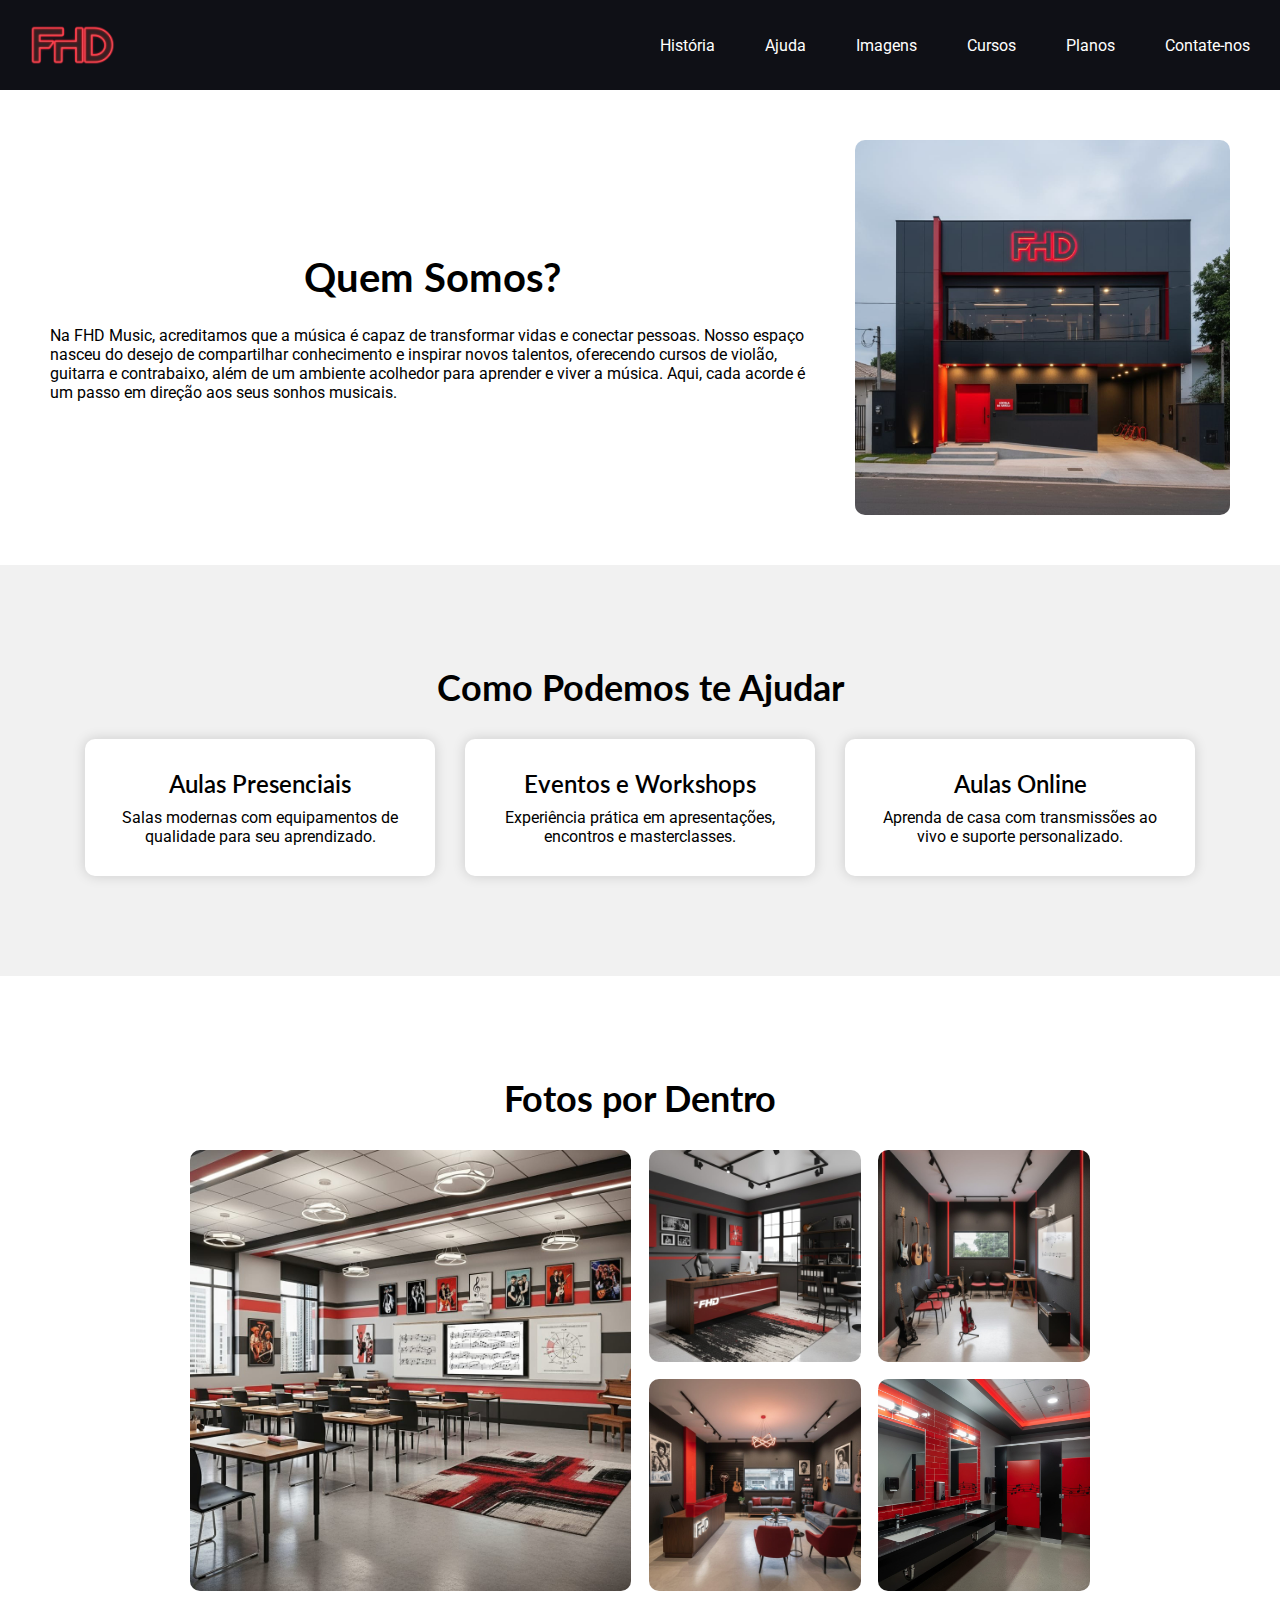
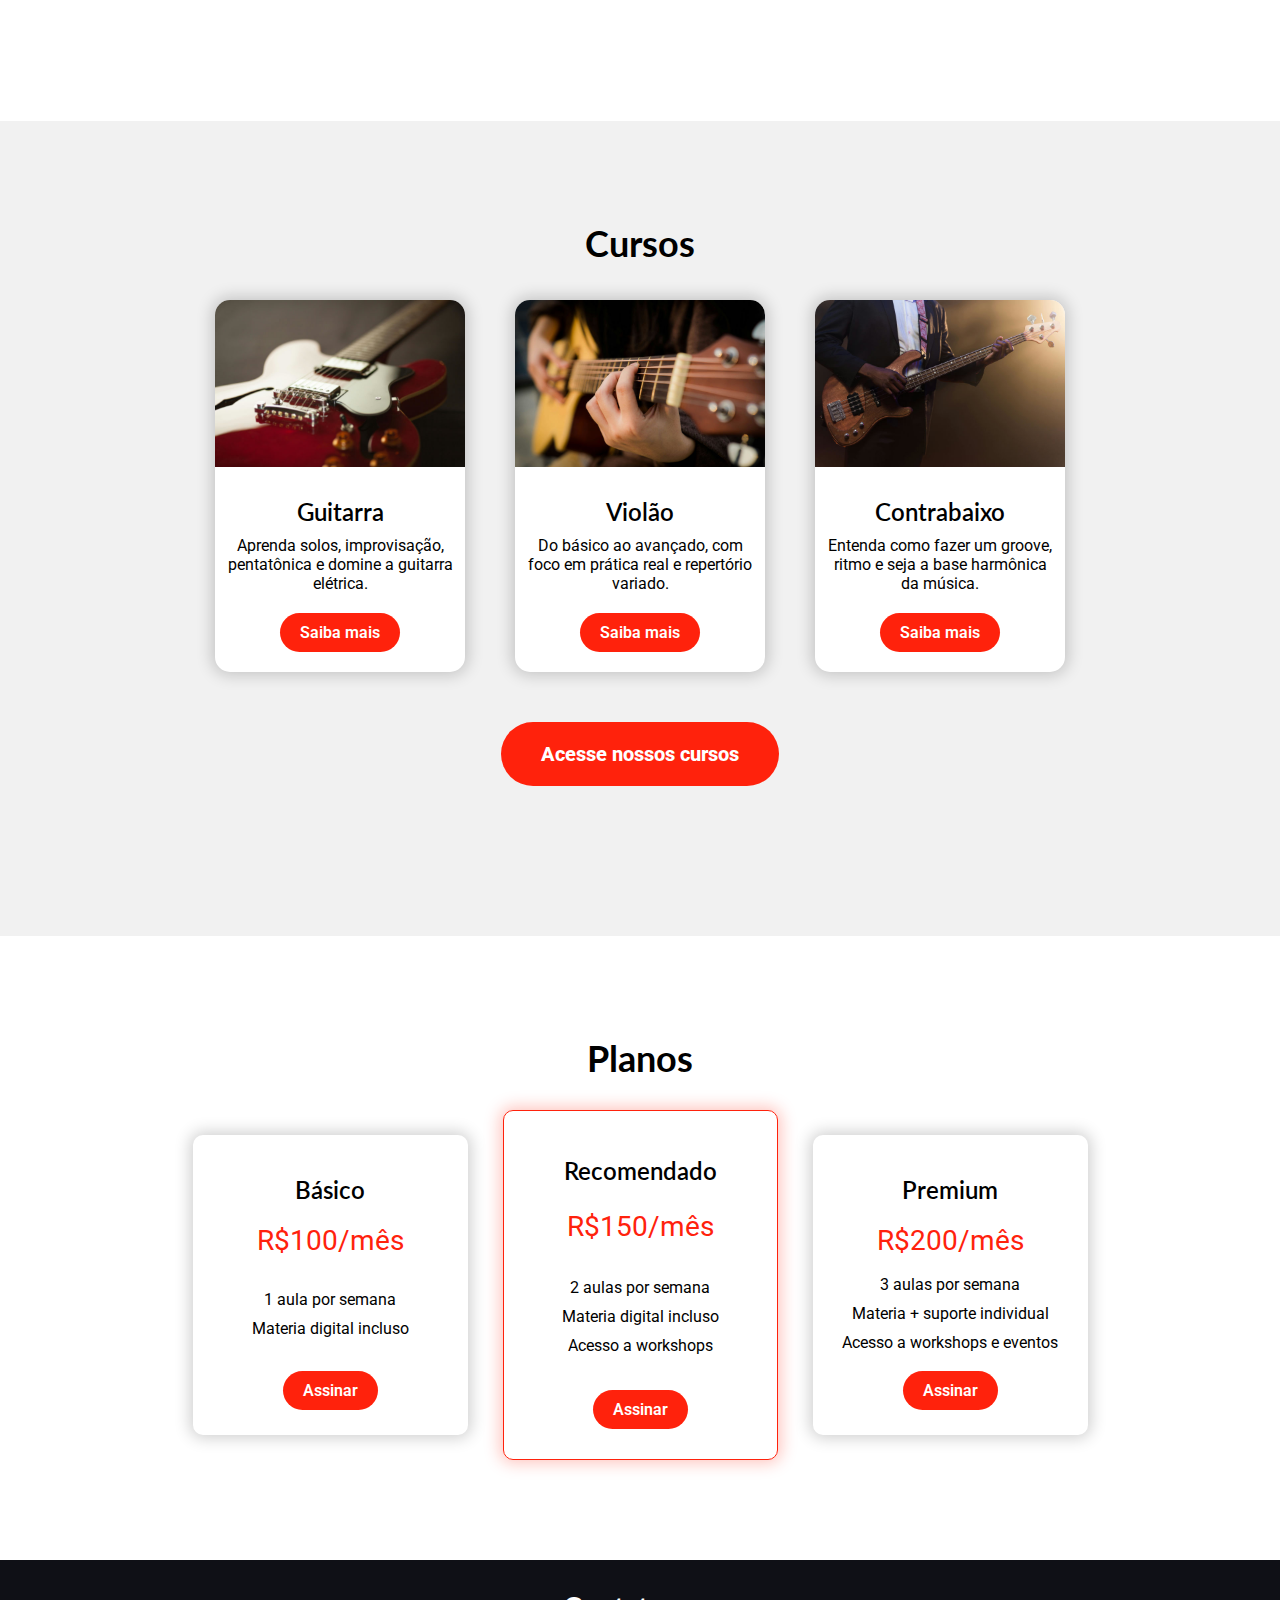
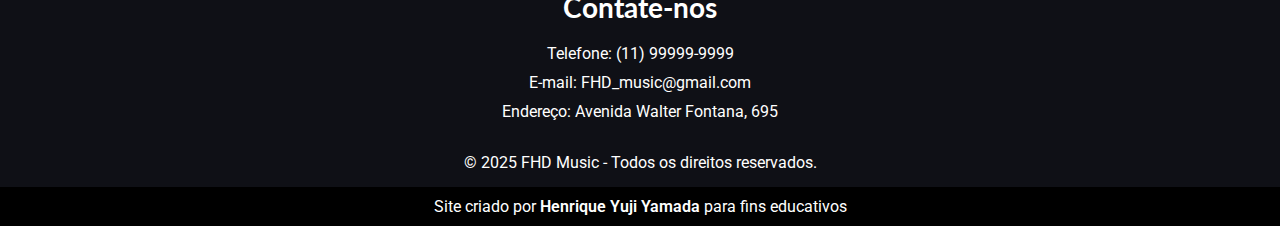
<file: index.html>
<!DOCTYPE html>
<html lang="pt-br">
<head>
    <meta charset="UTF-8">
    <meta name="viewport" content="width=device-width, initial-scale=1.0">
    <title>FHD Music</title>
    <link rel="shortcut icon" href="images/FHD-logo.png" type="image/x-icon">
    <link rel="stylesheet" href="style.css">
    <link rel="stylesheet" href="mq.css">
</head>
<body>
    <header>
        <img id="fhd-logo" src="images/FHD-logo.png" alt="Logo">

        <input type="checkbox" id="menu-checkbox">
        <label class="menu-label" for="menu-checkbox">
            <img src="images/menu_24dp_FFFFFF_FILL0_wght400_GRAD0_opsz24.png" alt="">
        </label>

        <label id="overlay" for="menu-checkbox"></label>
        
        <ul class="header__links-container">
            <label class="menu-label" for="menu-checkbox">
                <img src="images/close_24dp_FFFFFF_FILL0_wght400_GRAD0_opsz24.png" alt="">
            </label>

            <li><a href="#history">História</a></li>
            <li><a href="#how-we-can-help">Ajuda</a></li>
            <li><a href="#pictures">Imagens</a></li>
            <li><a href="#courses">Cursos</a></li>
            <li><a href="#plans">Planos</a></li>
            <li><a href="#contact">Contate-nos</a></li>
        </ul>
    </header>

    <main>
        <section id="history">
            <div class="history-content">
                <h1>Quem Somos?</h1>

                <p>Na FHD Music, acreditamos que a música é capaz de transformar vidas e conectar pessoas. Nosso espaço nasceu do desejo de compartilhar conhecimento e inspirar novos talentos, oferecendo cursos de violão, guitarra e contrabaixo, além de um ambiente acolhedor para aprender e viver a música. Aqui, cada acorde é um passo em direção aos seus sonhos musicais.</p>
            </div>

            <img src="images/rooms/facade.jpeg" alt="Faxada do deprtamento">
        </section>

        <!--FIM DO HISTORY-->

        <section id="how-we-can-help">
            <h2>Como Podemos te Ajudar</h2>
            <div class="flex-classes">
                <div class="classes-cards">
                    <h3>Aulas Presenciais</h3>
                    <p>Salas modernas com equipamentos de qualidade para seu aprendizado.</p>
                </div>

                <div class="classes-cards">
                    <h3>Eventos e Workshops</h3>
                    <p>Experiência prática em apresentações, encontros e masterclasses.</p>
                </div>

                <div class="classes-cards">
                    <h3>Aulas Online</h3>
                    <p>Aprenda de casa com transmissões ao vivo e suporte personalizado.</p>
                </div>
            </div>
        </section>

        <!--FIM DO HOW I CAN HELP YOU-->

        <section id="pictures">
            <h2>Fotos por Dentro</h2>

            <div class="grid-pictures">
                <img style="grid-area: box-1;" src="images/rooms/main-classroom.jpeg" alt="Main classroom">

                <img style="grid-area: box-2;" src="images/rooms/principal's-office.jpeg" alt="Principal's office">

                <img style="grid-area: box-3;" src="images/rooms/secondary-classroom.jpeg" alt="Secondary classroom">

                <img style="grid-area: box-4;" src="images/rooms/waiting-room.jpeg" alt="Waiting room">

                <img style="grid-area: box-5;" src="images/rooms/restroom.jpeg" alt="Restroom">
            </div>
        </section>

        <!--FIM DO PICTURES-->

        <section id="courses">
            <h2>Cursos</h2>

            <div class="courses-container">
                <div class="courses-cards">
                    <img src="images/courses/guitarra.jpg" alt="">
                    <div class="courses-cards_container">
                        <h3>Guitarra</h3>
                        <p>Aprenda solos, improvisação, pentatônica e domine a guitarra elétrica.</p>
                        <a class="btn-courses-cards" href="#">Saiba mais</a>
                    </div>
                </div>

                <div class="courses-cards">
                    <img src="images/courses/violão.jpg" alt="">
                    <div class="courses-cards_container">
                        <h3>Violão</h3>
                        <p>Do básico ao avançado, com foco em prática real e repertório variado.</p><a class="btn-courses-cards" href="#">Saiba mais</a>
                    </div>
                </div>

                <div class="courses-cards">
                    <img src="images/courses/baixo.jpg" alt="">
                    <div class="courses-cards_container">
                        <h3>Contrabaixo</h3>
                        <p>Entenda como fazer um groove, ritmo e seja a base harmônica da música.</p><a class="btn-courses-cards" href="#">Saiba mais</a>
                    </div>
                </div>
            </div>

            <a id="access-courses" href="#">Acesse nossos cursos</a>
        </section>

        <!--FIM DO COURSES-->

        <section id="plans">
            <h2>Planos</h2>

            <div class="plans-container">
                <div class="plans-content">
                    <h3>Básico</h3>
                    <span>R$100/mês</span>
                    <ul>
                        <li>1 aula por semana</li>
                        <li>Materia digital incluso</li>
                    </ul>

                    <a href="#">Assinar</a>
                </div>

                <div class="plans-content" id="plan-recommended">
                    <h3>Recomendado</h3>
                    <span>R$150/mês</span>
                    <ul>
                        <li>2 aulas por semana</li>
                        <li>Materia digital incluso</li>
                        <li>Acesso a workshops</li>
                    </ul>

                    <a href="#">Assinar</a>
                </div>

                <div class="plans-content" id="plan-premium">
                    <h3>Premium</h3>
                    <span>R$200/mês</span>
                    <ul>
                        <li>3 aulas por semana</li>
                        <li>Materia + suporte individual</li>
                        <li>Acesso a workshops e eventos</li>
                    </ul>

                    <a href="#">Assinar</a>
                </div>
            </div>
        </section>

        <!--FIM DO PRICE-->

        <section id="contact">
            <h2>Contate-nos</h2>

            <ul>
                <li>Telefone: (11) 99999-9999</li>
                <li>E-mail: <a href="mail.google.com" target="_blank">FHD_music@gmail.com</a></li>
                <li>Endereço: <a href="https://www.google.com/maps/place/Av.+Valter+Antônio+Fontana,+695+-+Jardim+Monte+Carlo,+Assis+-+SP,+19815-340/@-22.6558079,-50.3985257,17z/data=!3m1!4b1!4m6!3m5!1s0x949539aec09db42d:0xc9a94e07de8834ee!8m2!3d-22.6558079!4d-50.3959508!16s%2Fg%2F11vlw0kxfp?entry=ttu&g_ep=EgoyMDI1MDkyMS4wIKXMDSoASAFQAw%3D%3D" target="_blank">Avenida Walter Fontana, 695</a></li>
            </ul>

            <span>© 2025 FHD Music - Todos os direitos reservados.</span>
        </section>
    </main>

    <footer>
        <span>Site criado por <a href="https://github.com/HenriqueYamada" target="_blank">Henrique Yuji Yamada</a> para fins educativos</span>
    </footer>
</body>
</html>
</file>
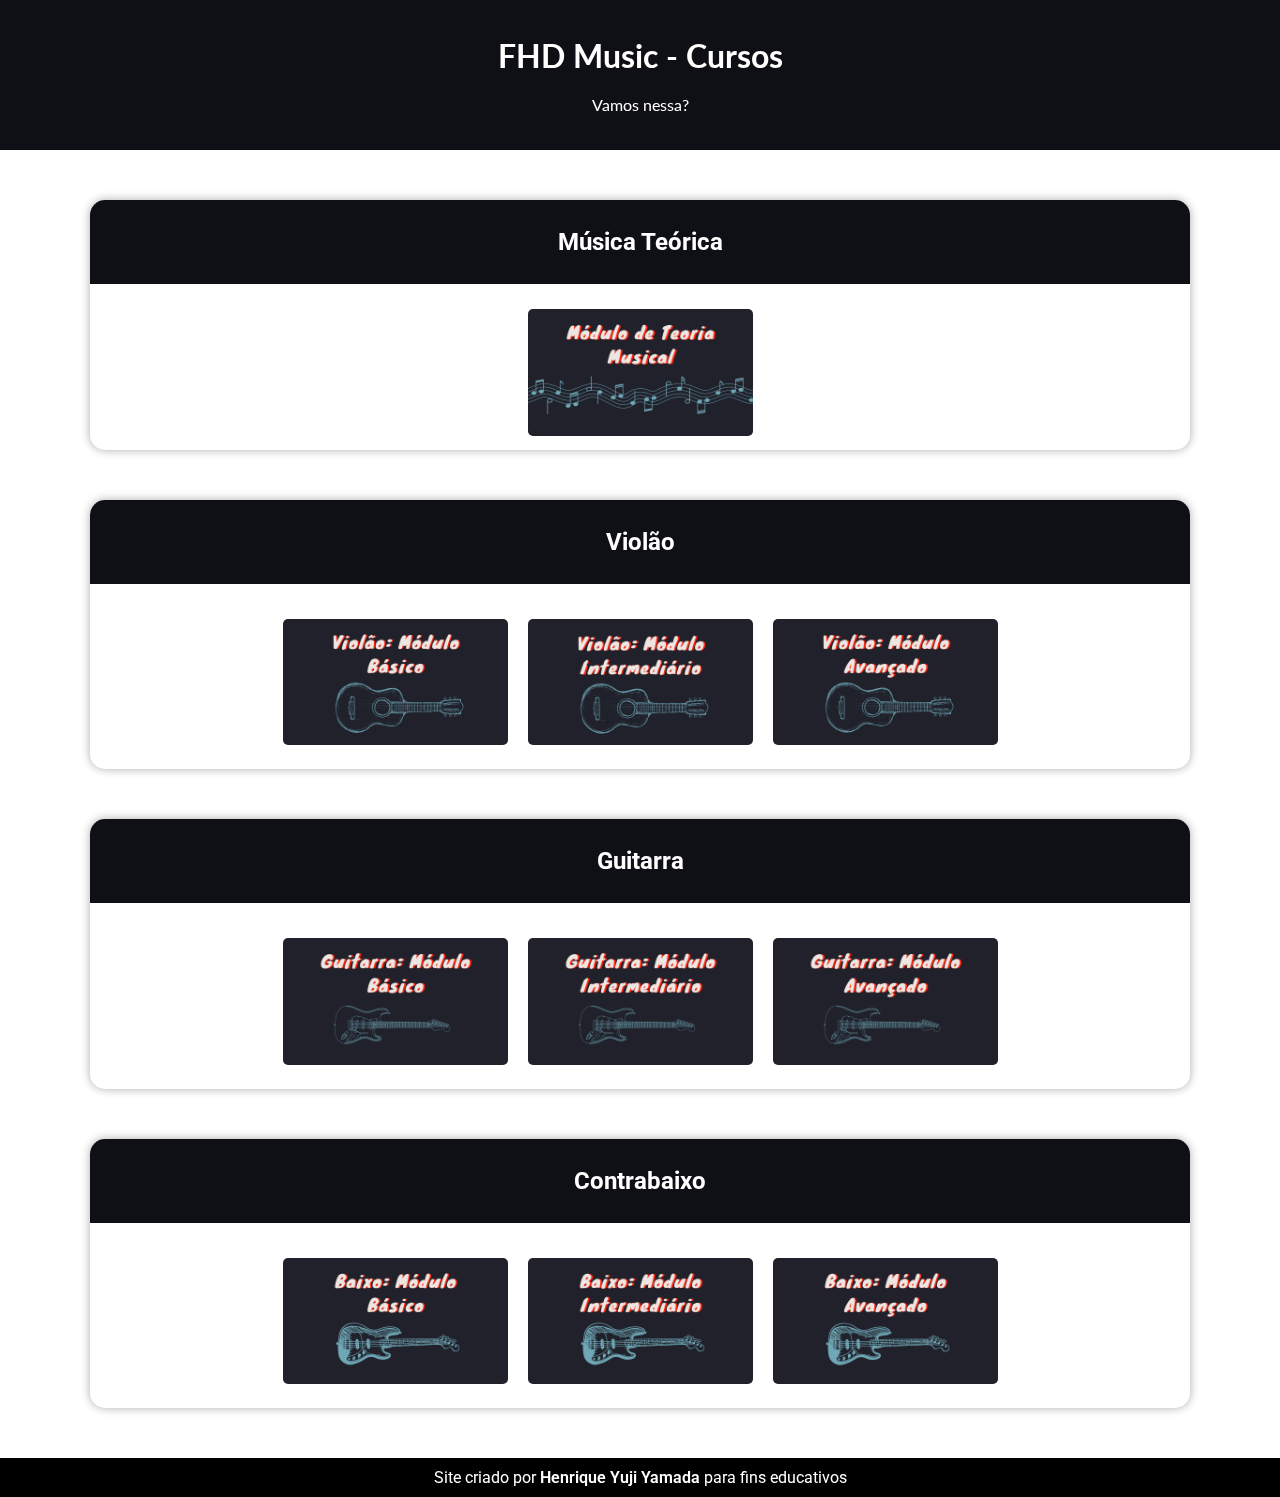
<file: index-courses.html>
<!DOCTYPE html>
<html lang="pt-br">
<head>
    <meta charset="UTF-8">
    <meta name="viewport" content="width=device-width, initial-scale=1.0">
    <title>FHD Music</title>
    <link rel="stylesheet" href="styles/style-courses.css">
</head>
<body>
    <header>
        <h1>FHD Music - Cursos</h1>
        <p>Vamos nessa?</p>
    </header>

    <main>
        <section id="theory-music">
            <div class="section-course">
                <h2>Música Teórica</h2>
            </div>

            <div class="grid-classes">
                <input type="checkbox" class="input-modules" id="theory-music-module-basic">

                <label for="theory-music-module-basic">
                    <img src="images/FHD Music (Geral)/theory-music/58.png" alt="">
                </label>

                <div class="grid-container" id="theory-music-container">
                    <div class="grid-content">
                        <img src="images/FHD Music (Geral)/theory-music/37.png" alt="">

                        <div class="lock-module">
                            <img class="module-classes" src="images/FHD Music (Geral)/theory-music/38.png" alt="">
                            <div class="lock-overlay">
                                🔒
                                <span>Complete a aula anterior</span>
                            </div>
                        </div>

                        <div class="lock-module">
                            <img class="module-classes" src="images/FHD Music (Geral)/theory-music/39.png" alt="">
                            <div class="lock-overlay">
                                🔒
                                <span>Complete a aula anterior</span>
                            </div>
                        </div>

                        <div class="lock-module">
                            <img class="module-classes" src="images/FHD Music (Geral)/theory-music/40.png" alt="">
                            <div class="lock-overlay">
                                🔒
                                <span>Complete a aula anterior</span>
                            </div>
                        </div>

                        <div class="lock-module">
                            <img class="module-classes" src="images/FHD Music (Geral)/theory-music/41.png" alt="">
                            <div class="lock-overlay">
                                🔒
                                <span>Complete a aula anterior</span>
                            </div>
                        </div>

                        <div class="lock-module">
                            <img class="module-classes" src="images/FHD Music (Geral)/theory-music/42.png" alt="">
                            <div class="lock-overlay">
                                🔒
                                <span>Complete a aula anterior</span>
                            </div>
                        </div>

                        <div class="lock-module">
                            <img class="module-classes" src="images/FHD Music (Geral)/theory-music/43.png" alt="">
                            <div class="lock-overlay">
                                🔒
                                <span>Complete a aula anterior</span>
                            </div>
                        </div>

                        <div class="lock-module">
                            <img class="module-classes" src="images/FHD Music (Geral)/theory-music/44.png" alt="">
                            <div class="lock-overlay">
                                🔒
                                <span>Complete a aula anterior</span>
                            </div>
                        </div>

                        <div class="lock-module">
                            <img class="module-classes" src="images/FHD Music (Geral)/theory-music/45.png" alt="">
                            <div class="lock-overlay">
                                🔒
                                <span>Complete a aula anterior</span>
                            </div>
                        </div>

                        <div class="lock-module">
                            <img class="module-classes" src="images/FHD Music (Geral)/theory-music/46.png" alt="">
                            <div class="lock-overlay">
                                🔒
                                <span>Complete a aula anterior</span>
                            </div>
                        </div>

                        <div class="lock-module">
                            <img class="module-classes" src="images/FHD Music (Geral)/theory-music/47.png" alt="">
                            <div class="lock-overlay">
                                🔒
                                <span>Complete a aula anterior</span>
                            </div>
                        </div>

                        <div class="lock-module">
                            <img class="module-classes" src="images/FHD Music (Geral)/theory-music/48.png" alt="">
                            <div class="lock-overlay">
                                🔒
                                <span>Complete a aula anterior</span>
                            </div>
                        </div>
                    </div>
                </div>
            </div>
        </section>
        
        <!--fim-theory-music-->

        <section id="acustic-guitar">
            <div class="section-course">
                <h2>Violão</h2>
            </div>

            <div class="grid-classes">
                <input type="checkbox" class="input-modules" id="acustic-guitar-module-basic">

                <div class="cards-unsed">
                    <label for="acustic-guitar-module-basic" class="module-label">
                        <img src="images/FHD Music (Geral)/acustic-guitar/49.png" alt="">
                    </label>

                    <div class="lock-module">
                        <img class="module-classes" class="blur-efect" src="images/FHD Music (Geral)/acustic-guitar/50.png" alt="">
                        <div class="lock-overlay">
                            🔒
                            <span>Complete o módulo anterior</span>
                        </div>
                    </div>

                    <div class="lock-module">
                        <img class="module-classes" src="images/FHD Music (Geral)/acustic-guitar/51.png" alt="">
                        <div class="lock-overlay">
                            🔒
                            <span>Complete o módulo anterior</span>
                        </div>
                    </div>
                </div>

                <div class="grid-container" id="acustic-guitar-container">
                    <div class="grid-content">
                        <img src="images/FHD Music (Geral)/acustic-guitar/1.png" alt="">
                        
                        <div class="lock-module">
                            <img class="module-classes" src="images/FHD Music (Geral)/acustic-guitar/2.png" alt="">
                            <div class="lock-overlay">
                                🔒
                                <span>Complete a aula anterior</span>
                            </div>
                        </div>

                        <div class="lock-module">
                            <img class="module-classes" src="images/FHD Music (Geral)/acustic-guitar/3.png" alt="">
                            <div class="lock-overlay">
                                🔒
                                <span>Complete a aula anterior</span>
                            </div>
                        </div>

                        <div class="lock-module">
                            <img class="module-classes" src="images/FHD Music (Geral)/acustic-guitar/4.png" alt="">
                            <div class="lock-overlay">
                                🔒
                                <span>Complete a aula anterior</span>
                            </div>
                        </div>

                        <div class="lock-module">
                            <img class="module-classes" src="images/FHD Music (Geral)/acustic-guitar/5.png" alt="">
                            <div class="lock-overlay">
                                🔒
                                <span>Complete a aula anterior</span>
                            </div>
                        </div>

                        <div class="lock-module">
                            <img class="module-classes" src="images/FHD Music (Geral)/acustic-guitar/6.png" alt="">
                            <div class="lock-overlay">
                                🔒
                                <span>Complete a aula anterior</span>
                            </div>
                        </div>

                        <div class="lock-module">
                            <img class="module-classes" src="images/FHD Music (Geral)/acustic-guitar/7.png" alt="">
                            <div class="lock-overlay">
                                🔒
                                <span>Complete a aula anterior</span>
                            </div>
                        </div>

                        <div class="lock-module">
                            <img class="module-classes" src="images/FHD Music (Geral)/acustic-guitar/8.png" alt="">
                            <div class="lock-overlay">
                                🔒
                                <span>Complete a aula anterior</span>
                            </div>
                        </div>

                        <div class="lock-module">
                            <img class="module-classes" src="images/FHD Music (Geral)/acustic-guitar/9.png" alt="">
                            <div class="lock-overlay">
                                🔒
                                <span>Complete a aula anterior</span>
                            </div>
                        </div>

                        <div class="lock-module">
                            <img class="module-classes" src="images/FHD Music (Geral)/acustic-guitar/10.png" alt="">
                            <div class="lock-overlay">
                                🔒
                                <span>Complete a aula anterior</span>
                            </div>
                        </div>

                        <div class="lock-module">
                            <img class="module-classes" src="images/FHD Music (Geral)/acustic-guitar/11.png" alt="">
                            <div class="lock-overlay">
                                🔒
                                <span>Complete a aula anterior</span>
                            </div>
                        </div>

                        <div class="lock-module">
                            <img class="module-classes" src="images/FHD Music (Geral)/acustic-guitar/12.png" alt="">
                            <div class="lock-overlay">
                                🔒
                                <span>Complete a aula anterior</span>
                            </div>
                        </div>
                    </div>
                </div>
            </div>
        </section>

        <!--fim-acustic-guitar-->

        <section id="electronic-guitar">
            <div class="section-course">
                <h2>Guitarra</h2>
            </div>

            <div class="grid-classes">
                <input type="checkbox" class="input-modules" id="electronic-guitar-module-basic">

                <div class="cards-unsed">
                    <label for="electronic-guitar-module-basic" class="module-label">
                        <img src="images/FHD Music (Geral)/electonic-guitar/55.png" alt="">
                    </label>

                    <div class="lock-module">
                        <img class="module-classes" src="images/FHD Music (Geral)/electonic-guitar/56.png" alt="">
                        <div class="lock-overlay">
                            🔒
                            <span>Complete o módulo anterior</span>
                        </div>
                    </div>

                    <div class="lock-module">
                        <img class="module-classes" src="images/FHD Music (Geral)/electonic-guitar/57.png" alt="">
                        <div class="lock-overlay">
                            🔒
                            <span>Complete o módulo anterior</span>
                        </div>
                    </div>
                </div>

                <div class="grid-container" id="electronic-guitar-container">
                    <div class="grid-content">
                        <img src="images/FHD Music (Geral)/electonic-guitar/25.png" alt="">

                        <div class="lock-module">
                            <img class="module-classes" src="images/FHD Music (Geral)/electonic-guitar/26.png" alt="">
                            <div class="lock-overlay">
                                🔒
                                <span>Complete a aula anterior</span>
                            </div>
                        </div>

                        <div class="lock-module">
                            <img class="module-classes" src="images/FHD Music (Geral)/electonic-guitar/27.png" alt="">
                            <div class="lock-overlay">
                                🔒
                                <span>Complete a aula anterior</span>
                            </div>
                        </div>

                        <div class="lock-module">
                            <img class="module-classes" src="images/FHD Music (Geral)/electonic-guitar/28.png" alt="">
                            <div class="lock-overlay">
                                🔒
                                <span>Complete a aula anterior</span>
                            </div>
                        </div>

                        <div class="lock-module">
                            <img class="module-classes" src="images/FHD Music (Geral)/electonic-guitar/29.png" alt="">
                            <div class="lock-overlay">
                                🔒
                                <span>Complete a aula anterior</span>
                            </div>
                        </div>

                        <div class="lock-module">
                            <img class="module-classes" src="images/FHD Music (Geral)/electonic-guitar/30.png" alt="">
                            <div class="lock-overlay">
                                🔒
                                <span>Complete a aula anterior</span>
                            </div>
                        </div>

                        <div class="lock-module">
                            <img class="module-classes" src="images/FHD Music (Geral)/electonic-guitar/31.png" alt="">
                            <div class="lock-overlay">
                                🔒
                                <span>Complete a aula anterior</span>
                            </div>
                        </div>

                        <div class="lock-module">
                            <img class="module-classes" src="images/FHD Music (Geral)/electonic-guitar/32.png" alt="">
                            <div class="lock-overlay">
                                🔒
                                <span>Complete a aula anterior</span>
                            </div>
                        </div>

                        <div class="lock-module">
                            <img class="module-classes" src="images/FHD Music (Geral)/electonic-guitar/33.png" alt="">
                            <div class="lock-overlay">
                                🔒
                                <span>Complete a aula anterior</span>
                            </div>
                        </div>

                        <div class="lock-module">
                            <img class="module-classes" src="images/FHD Music (Geral)/electonic-guitar/34.png" alt="">
                            <div class="lock-overlay">
                                🔒
                                <span>Complete a aula anterior</span>
                            </div>
                        </div>

                        <div class="lock-module">
                            <img class="module-classes" src="images/FHD Music (Geral)/electonic-guitar/35.png" alt="">
                            <div class="lock-overlay">
                                🔒
                                <span>Complete a aula anterior</span>
                            </div>
                        </div>

                        <div class="lock-module">
                            <img class="module-classes" src="images/FHD Music (Geral)/electonic-guitar/36.png" alt="">
                            <div class="lock-overlay">
                                🔒
                                <span>Complete a aula anterior</span>
                            </div>
                        </div>
                    </div>
                </div>
            </div>
        </section>

        <!--fim-electronic-guitar-->

        <section id="bass">
            <div class="section-course" id="double-bass-label">
                <h2>Contrabaixo</h2>
            </div>

            <div class="grid-classes">
                <input type="checkbox" class="input-modules" id="bass-module-basic">

                <div class="cards-unsed">
                    <label for="bass-module-basic" class="module-label">
                        <img src="images/FHD Music (Geral)/double-bass/52.png" alt="">
                    </label>

                    <div class="lock-module">
                        <img class="module-classes" src="images/FHD Music (Geral)/double-bass/53.png" alt="">
                        <div class="lock-overlay">
                            🔒
                            <span>Complete o módulo anterior</span>
                        </div>
                    </div>

                    <div class="lock-module">
                        <img class="module-classes" src="images/FHD Music (Geral)/double-bass/54.png" alt="">
                        <div class="lock-overlay">
                            🔒
                            <span>Complete o módulo anterior</span>
                        </div>
                    </div>
                </div>
                
                <div class="grid-container" id="bass-container">
                    <div class="grid-content">
                        <img src="images/FHD Music (Geral)/double-bass/13.png" alt="">

                        <div class="lock-module">
                            <img class="module-classes" src="images/FHD Music (Geral)/double-bass/14.png" alt="">
                            <div class="lock-overlay">
                                🔒
                                <span>Complete a aula anterior</span>
                            </div>
                        </div>

                        <div class="lock-module">
                            <img class="module-classes" src="images/FHD Music (Geral)/double-bass/15.png" alt="">
                            <div class="lock-overlay">
                                🔒
                                <span>Complete a aula anterior</span>
                            </div>
                        </div>

                        <div class="lock-module">
                            <img class="module-classes" src="images/FHD Music (Geral)/double-bass/16.png" alt="">
                            <div class="lock-overlay">
                                🔒
                                <span>Complete a aula anterior</span>
                            </div>
                        </div>

                        <div class="lock-module">
                            <img class="module-classes" src="images/FHD Music (Geral)/double-bass/17.png" alt="">
                            <div class="lock-overlay">
                                🔒
                                <span>Complete a aula anterior</span>
                            </div>
                        </div>

                        <div class="lock-module">
                            <img class="module-classes" src="images/FHD Music (Geral)/double-bass/18.png" alt="">
                            <div class="lock-overlay">
                                🔒
                                <span>Complete a aula anterior</span>
                            </div>
                        </div>

                        <div class="lock-module">
                            <img class="module-classes" src="images/FHD Music (Geral)/double-bass/19.png" alt="">
                            <div class="lock-overlay">
                                🔒
                                <span>Complete a aula anterior</span>
                            </div>
                        </div>

                        <div class="lock-module">
                            <img class="module-classes" src="images/FHD Music (Geral)/double-bass/20.png" alt="">
                            <div class="lock-overlay">
                                🔒
                                <span>Complete a aula anterior</span>
                            </div>
                        </div>

                        <div class="lock-module">
                            <img class="module-classes" src="images/FHD Music (Geral)/double-bass/21.png" alt="">
                            <div class="lock-overlay">
                                🔒
                                <span>Complete a aula anterior</span>
                            </div>
                        </div>

                        <div class="lock-module">
                            <img class="module-classes" src="images/FHD Music (Geral)/double-bass/22.png" alt="">
                            <div class="lock-overlay">
                                🔒
                                <span>Complete a aula anterior</span>
                            </div>
                        </div>

                        <div class="lock-module">
                            <img class="module-classes" src="images/FHD Music (Geral)/double-bass/23.png" alt="">
                            <div class="lock-overlay">
                                🔒
                                <span>Complete a aula anterior</span>
                            </div>
                        </div>

                        <div class="lock-module">
                            <img class="module-classes" src="images/FHD Music (Geral)/double-bass/24.png" alt="">
                            <div class="lock-overlay">
                                🔒
                                <span>Complete a aula anterior</span>
                            </div>
                        </div>
                    </div>
                </div>
            </div>
        </section>

        <!--fim-bass-->
    </main>

    <footer>
        <span>Site criado por <a href="https://github.com/HenriqueYamada" target="_blank">Henrique Yuji Yamada</a> para fins educativos</span>
    </footer>
</body>
</html>
</file>
<file: style.css>
@charset "UTF-8";

@import url('https://fonts.googleapis.com/css2?family=Lato:ital,wght@0,100;0,300;0,400;0,700;0,900;1,100;1,300;1,400;1,700;1,900&display=swap');

@import url('https://fonts.googleapis.com/css2?family=Roboto:ital,wght@0,100..900;1,100..900&display=swap');

:root{
    --primary-color: #0F1016;
    --secondary-color: #1A1C24;
    --accent-color: #FF220C;
    --accent-color-darker: #9c160a;

    --primary-text: #000000;
    --secondary-text: #1A1A1A;
    --terciary-text: #222222;

    --background: #f1f1f1;

    --title: 'Lato', Helvetica, Arial, Sans-serif;
    --primary-font: 'Roboto', Helvetica, Arial, Sans-serif;
}

*{
    box-sizing: border-box;
    margin: 0;
    padding: 0;
}

html, body{
    font-family: var(--primary-font);
    font-size: 12pt;
    height: 100vh;
    scroll-behavior: smooth;
}

h1{ 
    font-family: var(--title);
    font-weight: 700;
    font-size: 2.5rem;
    text-align: center;
    margin-bottom: 25px;
}

h2{
    font-family: var(--title);
    font-weight: 700;
    font-size: 2.25rem;
    text-align: center;
    margin-bottom: 30px;
}

h3{
    font-family: var(--title);
    font-weight: 600;
    font-size: 1.5rem;
    text-align: center;
}

/*---HEADER---*/

header{
    display: flex;
    flex-flow: row nowrap;
    justify-content: space-between;
    align-items: center;

    background-color: #0F1016;
    padding: 25px 30px;
}

header #fhd-logo{
    height: 40px;
    transition: 300ms ease;
}

header #fhd-logo:hover{
    scale: 1.1;
}

#menu-checkbox, .menu-label, #overlay{
    display: none;
    width: 0px;
}

.header__links-container{
    display: flex;
    gap: 50px;
    list-style: none;
}

.header__links-container a{
    position: relative;
    color: white;
    text-decoration: none;
}

.header__links-container a::after{
    content: ' ';
    position: absolute;
    top: 20px;
    right: 50%;
    background-color: var(--accent-color);
    height: 2px;
    width: 0;
    transition: 300ms ease;
}

.header__links-container a:hover::after{
    right: 0;
    width: 100%;
}

/*---HISTORY---*/

#history{
    display: flex;
    align-items: center;
    gap: 40px;
    margin: auto;
    padding: 50px 50px;
    width: 1350px;
    max-width: 100%;
}

#history img{
    display: inline-block;
    width: 375px;
    border-radius: 10px;
}

/*---HOW-WE-CAN-HELP---*/

#how-we-can-help{
    background-color: var(--background);
    text-align: center;
    padding: 100px 50px;
    width: 100%;
}

.flex-classes{
    display: flex;
    flex-flow: row wrap;
    justify-content: center;
    gap: 30px;
    margin-top: 30px;
}

.flex-classes .classes-cards{
    display: flex;
    flex-flow: column nowrap;
    justify-content: center;
    gap: 10px;
    background-color: white;
    box-shadow: 0px 0px 13px #00000028;
    border-radius: 10px;
    padding: 30px;
    width: 350px;
    transition: 300ms ease;
}

.flex-classes .classes-cards:hover{
    transform: translate(0, -10%);
}

/*---grid-images---*/

#pictures{
    padding: 100px 50px;
}

.grid-pictures{
    display: grid;
    grid-template-columns: repeat(4, 1fr);
    grid-template-areas: 
        "box-1 box-1 box-2 box-3"
        "box-1 box-1 box-4 box-5"
    ;
    gap: 1.1em;
    margin: 30px auto;
    width: 900px;
    max-width: 100%;
}

.grid-pictures img{
    border-radius: 10px;
    height: 100%;
    width: 100%;
    max-width: 100%;
    transition: 300ms ease;
}

.grid-pictures img:hover{
    scale: 1.05;
}

/*---courses---*/

#courses{
    display: flex;
    flex-flow: column nowrap;
    align-items: center;
    background-color: var(--background);
    padding: 100px 50px;
}

#courses .courses-container{
    display: flex;
    flex-flow: row wrap;
    justify-content: center;
    gap: 50px;
    margin-top: 5px;
}

.courses-container .courses-cards{
    display: flex;
    flex-flow: column nowrap;
    gap: 10px;
    text-align: center;
    background-color: white;
    box-shadow: 0px 0px 16px 3px rgba(0, 0, 0, 0.192);
    border-radius: 15px;
    width: 250px;
    transition: 150ms ease;
    overflow: hidden;
}

.courses-container .courses-cards:hover{
    scale: 1.1;
}

.courses-cards_container{
    display: flex;
    flex-flow: column nowrap;
    gap: 10px;
    justify-content: center;
    padding: 10px;
    height: 100%;
}

.courses-container img{
    margin-bottom: 10px;
    width: 250px;
}

.courses-cards_container h2{
    margin-bottom: auto;
}

.btn-courses-cards{
    display: flex;
    align-items: center;
    background-color: var(--accent-color);
    color: white;
    border-radius: 50px;
    text-decoration: none;
    font-weight: 600;
    margin: 10px auto;
    padding: 10px 20px;
    width: max-content;
    transition: 150ms ease;
}

.btn-courses-cards:hover{
    background-color: var(--accent-color-darker);
}

#access-courses{
    display: flex;
    align-items: center;
    background-color: var(--accent-color);
    color: white;
    border-radius: 50px;
    text-align: center;
    text-decoration: none;
    font-weight: 800;
    font-size: 1.25em;
    margin: 50px auto;
    padding: 20px 40px;
    width: max-content;
    max-width: 100%;
    transition: 150ms ease-in-out;
}

#access-courses:hover{
    background-color: var(--accent-color-darker);
    scale: 1.1;
}

/*---plans---*/

#plans{
    padding: 100px 50px;
    text-align: center;
}

.plans-container{
    display: flex;
    flex-flow: row wrap-reverse;
    justify-content: center;
    align-items: center;
    gap: 35px;
}

.plans-content{
    display: flex;
    flex-flow: column nowrap;
    position: relative;
    box-shadow: 0px 0px 16px 3px rgba(0, 0, 0, 0.192);
    border-radius: 10px;
    padding: 40px 20px 25px 20px;
    height: 300px;
    width: 275px;
    transition: 150ms ease;
}

.plans-content:hover{
    scale: 1.1;
}

    #plan-recommended{
        border: 1.5px solid var(--accent-color);
        box-shadow: 0px 0px 16px 3px #ff200c44;
        padding: 45px 20px 30px 20px;
        height: 350px;
    }

    #plan-recommended span{
        margin-top: 25px;
    }

    .plans-content h3{
        font-size: 1.5em;
    }

.plans-content span{
    color: var(--accent-color);
    font-size: 1.75em;
    margin-top: 20px;
}

.plans-content ul{
    display: flex;
    flex-flow: column nowrap;
    justify-content: center;
    gap: 10px;
    height: 100%;
    list-style: none;
}

.plans-content a{
    display: flex;
    background-color: var(--accent-color);
    color: white;
    border-radius: 50px;
    text-decoration: none;
    font-weight: 600;
    margin: 0 auto;
    padding: 10px 20px;
    width: max-content;
    transition: 150ms ease;
}

.plans-content a:hover{
    background-color: var(--accent-color-darker);
}

/*---contact---*/

#contact{
    background-color: var(--primary-color);
    color: white;
    text-align: center;
    padding: 30px 0 15px 0;
}

#contact h2{
    font-size: 1.75rem;
    margin-bottom: 20px;
}

#contact ul{
    display: flex;
    flex-flow: column nowrap;
    gap: 10px;
    margin-bottom: 32.5px;
}

#contact ul a{
    color: white;
    text-decoration: none;
}

#contact ul a:hover{
    text-decoration: underline;
}

/*---footer---*/

footer{
    background-color: black;
    color: white;
    text-align: center;
    padding: 10px;
}

footer a{
    color: white;
    text-decoration: none;
    font-weight: 600;
}

footer a:hover{
    text-decoration: underline;
}
</file>
<file: mq.css>
@media (max-width: 650px){
    h1{
        font-size: 2.25rem;
    }

    #history img{
        width: 300px;
    }

    .grid-pictures{
        display: flex;
        flex-flow: row wrap;
        justify-content: center;
    }

    .grid-pictures img{
        width: 225px;
    }
}

@media (max-width: 680px){
    #plan-recommended{
        order: 0;
    }

    #plan-premium{
        order: 1;
    }
}

@media (max-width: 800px){
    .menu-label{
        display: flex;
        width: max-content;
        transition: 200ms ease;
        cursor: pointer;
    }

    .menu-label:hover{
        scale: 1.1;
    }

    .header__links-container{
        flex-flow: column nowrap;
        position: fixed;
        top: 0;
        right: -100%;

        background-color: #0F1016;
        padding: 30px;
        height: 100%;
        width: 75%;
        z-index: 10;
        transition: 500ms ease;
    }

    #menu-checkbox:checked ~ ul{
        right: 0%;
    }

    #menu-checkbox:checked ~ #overlay{
        display: flex;
        position: fixed;
        top: 0;
        left: 0;
        height: 100%;
        width: 100%;
        z-index: 9;
    }

    /*---HISTORY---*/
}

@media (max-width: 1000px){
    #history{
        flex-flow: column nowrap;
    }

    #how-we-can-help{
        flex-flow: column nowrap;
    }

    #plan-recommended{
        order: 1;
    }
}
</file>
<file: styles/style-courses.css>
@charset "UTF-8";

@import url('https://fonts.googleapis.com/css2?family=Lato:ital,wght@0,100;0,300;0,400;0,700;0,900;1,100;1,300;1,400;1,700;1,900&display=swap');

@import url('https://fonts.googleapis.com/css2?family=Roboto:ital,wght@0,100..900;1,100..900&display=swap');

:root{
    --primary-color: #0F1016;
    --secondary-color: #1A1C24;
    --accent-color: #FF220C;
    --accent-color-darker: #9c160a;

    --primary-text: #000000;
    --secondary-text: #1A1A1A;
    --terciary-text: #222222;

    --background: #f1f1f1;

    --title: 'Lato', Helvetica, Arial, Sans-serif;
    --primary-font: 'Roboto', Helvetica, Arial, Sans-serif;
}

*{
    box-sizing: border-box;
    margin: 0;
    padding: 0;
}

html, body{
    font-family: var(--primary-font);
    font-size: 12pt;
    height: 100vh;
    scroll-behavior: smooth;
}

/*---HEADER---*/

header{
    display: flex;
    flex-flow: column nowrap;
    justify-content: center;
    align-items: center;
    gap: 20px;
    font-family: var(--title);
    background-color: var(--primary-color);
    color: white;
    height: 150px;
}

/*---MAIN---*/

main{
    display: flex;
    flex-flow: column nowrap;
    align-items: center;
    gap: 50px;
    margin: 50px 35px;
}

/*---SECTION-COURSE---*/

section{
    border-radius: 15px;
    box-shadow: 0px 0px 10px rgba(0, 0, 0, 0.329);
    width: 1100px;
    max-width: 100%;
    overflow: hidden;
}

input[type="checkbox"]{
    display: none;
}

#theory-music-module{
    display: block;
    text-align: center;
    margin: 35px auto 10px auto;
}

.section-course{
    text-align: center;
    background-color: var(--primary-color);
    color: white;
    width: 1100px;
    max-width: 100%;
    overflow: hidden;
    transition: 300ms ease;
}

.section-course h2{
    display: flex;
    justify-content: center;
    align-items: center;
    height: 3.5em;
}

.module-container{
    display: flex;
}

img{
    border-radius: 5px;
    width: 225px;
    transition: 300ms ease;
    cursor: pointer;
}

img:hover{
    scale: 1.1;
}

.grid-classes{
    text-align: center;
    padding: 25px 25px 10px 25px;
}

.cards-unsed{
    display: flex;
    justify-content: center;
    flex-flow: row wrap;
    gap: 20px;
    margin: 10px 0;
}

.lock-module{
    position: relative;
    transition: 200ms ease;
}

.lock-overlay{
    display: flex;
    flex-flow: column;
    gap: 10px;
    position: absolute;
    top: 50%;
    left: 50%;
    color: whitesmoke;
    border-radius: 5px;
    opacity: 0;
    visibility: 0;
    width: 100%;
    height: 100%;
    justify-content: center;
    align-items: center;
    backdrop-filter: blur(3px) grayscale(50%);
    cursor: pointer;
    z-index: 10;
    transition: 1s ease;
    transform: translate(-50%, -50%);
}

.lock-overlay:hover{
    opacity: 1;
    visibility: 1;
}

.grid-content{
    display: grid;
    grid-template-columns: repeat(auto-fit, minmax(225px, 1fr));
    gap: 15px;
    justify-content: center;
    justify-items: center;
    margin: auto;
    padding: 30px;
    width: 100%;
}

    #acustic-guitar-module-basic:checked ~ .cards-unsed,
    #electronic-guitar-module-basic:checked ~ .cards-unsed,
    #bass-module-basic:checked ~ .cards-unsed
    {
        gap: 0;
    }

    #acustic-guitar-module-basic:checked ~ .cards-unsed .module-classes,
    #electronic-guitar-module-basic:checked ~ .cards-unsed .module-classes,
    #bass-module-basic:checked ~ .cards-unsed .module-classes
    {
        height: 0;
        width: 0;
        transform: translate(250%, 100%);
    }

    #acustic-guitar-module-basic:checked ~ .cards-unsed .lock-overlay,
    #electronic-guitar-module-basic:checked ~ .cards-unsed .lock-overlay,
    #bass-module-basic:checked ~ .cards-unsed .lock-overlay
    {
        width: 0;
        opacity: 0;
        visibility: hidden;
    }
    
    .grid-container{
        max-height: 0; 
        opacity: 0;
        overflow: hidden;
        visibility: hidden;
        transform: translateY(-20px);
        transition: all 750ms ease;
    }

    #theory-music-module-basic:checked ~ #theory-music-container,
    #acustic-guitar-module-basic:checked ~ #acustic-guitar-container,
    #electronic-guitar-module-basic:checked ~ #electronic-guitar-container,
    #bass-module-basic:checked ~ #bass-container
    {
        max-height: 2000px; 
        opacity: 1;
        transform: translateY(0);
        visibility: visible;
        margin-top: 30px;
    }

    .grid-content img{
        opacity: 0;
        visibility: hidden;
        transform: translateY(-15px);
    }

    #theory-music-module-basic:checked ~ #theory-music-container .grid-content img,
    #acustic-guitar-module-basic:checked ~ #acustic-guitar-container .grid-content img,
    #electronic-guitar-module-basic:checked ~ #electronic-guitar-container .grid-content img,
    #bass-module-basic:checked ~ #bass-container .grid-content img
    {
        opacity: 1;
        visibility: visible;
        transform: translateY(0);
    }

/*---FOOTER---*/

footer{
    background-color: black;
    color: white;
    text-align: center;
    padding: 10px;
    width: 100%;
}

footer a{
    color: white;
    text-decoration: none;
    font-weight: 600;
}

footer a:hover{
    text-decoration: underline;
}

/*---MQ---*/

@media screen and (max-width: 850px){
}
</file>
